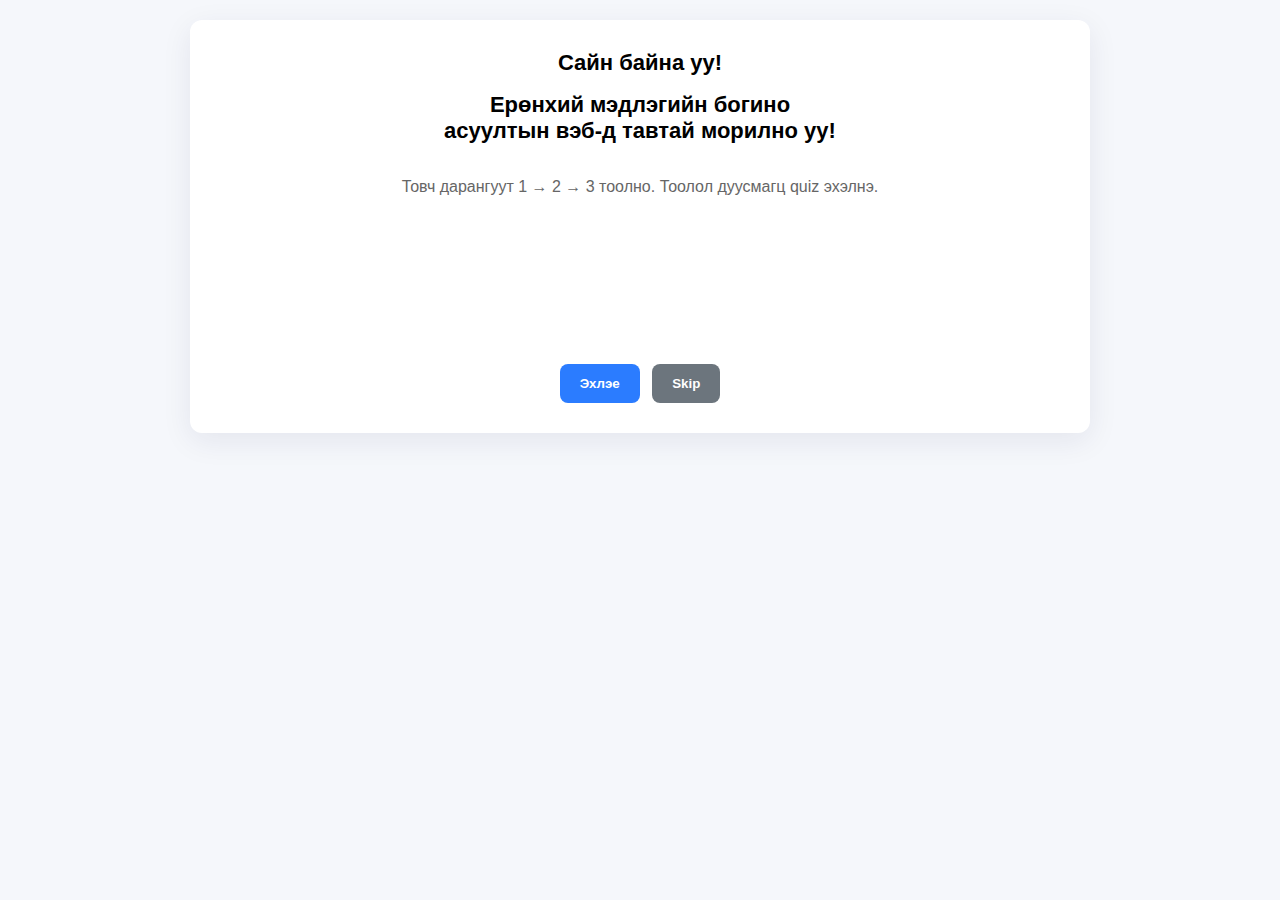
<file: index.html>
<!DOCTYPE html>
<html lang="mn">
<head>
  <meta charset="utf-8" />
  <title>2 минутын Quiz — Тоололтой</title>
  <meta name="viewport" content="width=device-width,initial-scale=1" />
  <style>
    :root{--accent:#2b7cff;--muted:#666;--bg:#f5f7fb}
    body{margin:0;background:var(--bg);font-family:Inter,Arial,sans-serif}
    .container{width:100%;max-width:900px;margin:auto;padding:20px}
    .start-screen, .quiz-screen{background:#fff;padding:30px;border-radius:12px;box-shadow:0 8px 30px rgba(20,30,80,.08);text-align:center}
    h1{margin:0 0 16px;font-size:22px}
    .btn{display:inline-block;padding:12px 20px;background:var(--accent);color:#fff;border-radius:8px;border:0;cursor:pointer;font-weight:600}
    .btn:disabled{opacity:.6;cursor:not-allowed}
    .countdown{font-size:96px;font-weight:800;color:var(--accent);margin:24px 0;height:120px;display:flex;align-items:center;justify-content:center}
    .small{color:#666}
    .hidden{display:none}
    .fade-in{animation:fade .35s ease both}
    @keyframes fade{from{opacity:0;transform:scale(.9)} to{opacity:1;transform:scale(1)}}

    /* quiz styles from index.html */
    .card{width:100%;background:#fff;border-radius:10px;box-shadow:0 6px 20px rgba(30,40,80,.08);padding:20px;text-align:left}
    header{display:flex;justify-content:space-between;align-items:center;margin-bottom:10px}
    header h1{font-size:20px;margin:0}
    .timer{font-weight:700;color:var(--accent)}
    .progress{margin:6px 0;color:var(--muted)}
    .question-box{padding:14px;border-radius:8px;border:1px solid #eef2ff;background:#fbfdff}
    .qtext{font-weight:600;margin-bottom:10px}
    .choices{display:flex;flex-direction:column;gap:8px}
    .choice{padding:10px;border-radius:8px;border:1px solid #e6e9f2;cursor:pointer;display:flex;align-items:center;gap:8px}
    .choice.selected{background:var(--accent);color:#fff;border-color:var(--accent)}
    .controls{display:flex;gap:10px;justify-content:space-between;margin-top:14px}
    button{padding:8px 12px;border-radius:8px;border:0;background:var(--accent);color:#fff;cursor:pointer}
    button.ghost{background:#eef2ff;color:var(--accent)}
    button:disabled{opacity:.5;cursor:not-allowed}
    .result{padding:14px;border-radius:8px;margin-top:14px;background:#fff6f6;border:1px solid #ffdede;color:#b32b2b}
    .summary{margin-top:14px}
    .incorrect-list{margin-top:12px;border-top:1px dashed #eee;padding-top:12px}
    .incorrect-item{padding:10px;border-radius:8px;border:1px solid #f0f0f0;background:#fff;margin-bottom:8px}
    .footer {margin-top:16px;text-align:right}
  </style>
</head>
<body>
<div class="container">

  <!-- Start screen -->
  <div id="startScreen" class="start-screen">
    <h1>Сайн байна уу!</h1>
    <h1> Ерөнхий мэдлэгийн богино <br>асуултын вэб-д тавтай морилно уу!</h1>
    <br>
    <div class="small">Товч дарангуут 1 → 2 → 3 тоолно. Тоолол дуусмагц quiz эхэлнэ.</div>
    <div id="countdown" class="countdown"></div>
    <div style="margin-top:18px">
      <button id="startBtn" class="btn">Эхлэе</button>
      <button id="skipBtn" class="btn" style="background:#6c757d;margin-left:8px">Skip</button>
    </div>
  </div>

  <!-- Quiz screen -->
  <div id="quizScreen" class="quiz-screen hidden">
    <div class="card">
      <header>
        <h1>2 минутын Quiz — 10 асуулт</h1>
        <div>
          <div class="timer" id="timer">02:00</div>
          <div class="small progress" id="progress">Асуулт 1 / 10</div>
        </div>
      </header>
      <main id="main"></main>
      <div class="footer">
        <button id="prevBtn" class="ghost">Prev</button>
        <button id="nextBtn">Next</button>
        <button id="submitBtn" style="background:#0b9d58">Submit</button>
      </div>
    </div>
  </div>

</div>

<script>
/* --- Start screen countdown --- */
const startBtn=document.getElementById('startBtn'),
      skipBtn=document.getElementById('skipBtn'),
      countdownEl=document.getElementById('countdown'),
      startScreen=document.getElementById('startScreen'),
      quizScreen=document.getElementById('quizScreen');

let countdownTimer=null;
const sequence=[1,2,3];

startBtn.onclick=()=>{startBtn.disabled=true;skipBtn.disabled=true;runCountSequence(sequence,800).then(startQuiz)};
skipBtn.onclick=()=>startQuiz();

function runCountSequence(arr,delay=700){
  return new Promise(res=>{
    let i=0;showNumber(arr[i++]);
    countdownTimer=setInterval(()=>{
      if(i>=arr.length){
        clearInterval(countdownTimer);
        showText('GO!');
        setTimeout(()=>{countdownEl.textContent='';res();},500);
      } else showNumber(arr[i++]);
    },delay);
  });
}
function showNumber(n){countdownEl.classList.remove('fade-in');void countdownEl.offsetWidth;countdownEl.textContent=n;countdownEl.classList.add('fade-in')}
function showText(t){countdownEl.classList.remove('fade-in');void countdownEl.offsetWidth;countdownEl.textContent=t;countdownEl.classList.add('fade-in')}

function startQuiz(){
  startScreen.classList.add('hidden');
  quizScreen.classList.remove('hidden');
  initQuiz();
}

/* --- Quiz logic from index.html --- */
const QUESTIONS=[
  { text:"Эх дэлхийн хамгийн их далайн гүн юу вэ?",choices:["Мариануудын хонхор","Каньон","Атлантын нуугдмал","Индонезийн далай"],answer:0 },
  { text:"Монголын хамгийн өмнө цэг юу вэ?",choices:["Монгол шарын даваа","Орвог гашууны бор толгой","Алтайн нурууны Мааньт уул","Соёлз уулын модот хамар"],answer:0 },
  { text:"Дэлхийн хамгийн урт мөрөн юу вэ?",choices:["Амазон","Нил","Миссисипи","Янцзы"],answer:1 },
  { text:"Дэлхийн хамгийн өндөр уул юу вэ?",choices:["Эверест","К2","Канченжунга","Лхотсе"],answer:0 },
  { text:"Дэлхийн хамгийн олон араб хэлтэй улс юу вэ?",choices:["Египет","Саудын Араб","Ирак","Сири"],answer:1 },
  { text:"Монголын хамгийн өндөр уул юу вэ?",choices:["Баянзүрх","Хүйтэн уул","Бурхан халдун","Наран уул"],answer:2 },
  { text:"Монголын хамгийн том нуур юу вэ?",choices:["Хөвсгөл нуур","Буйр нуур","Өвөрхангай нуур","Тэрхийн цагаан нуур"],answer:0 },
  { text:"Монголын хамгийн урт гол юу вэ?",choices:["Орхон гол","Сэлэнгэ гол","Халх гол","Туул гол"],answer:1 },
  { text:"Монголын хамгийн их хүн амтай аймаг юу вэ?",choices:["Улаанбаатар","Дархан-Уул","Орхон","Говьсүмбэр"],answer:0 },
  { text:"Монголын хамгийн олон соёлтой аймаг юу вэ?",choices:["Сүхбаатар","Дорноговь","Өвөрхангай","Булган"],answer:2 },
  // ... бусад асуултууд энд ...
];

const TOTAL_SECONDS=120;
let timeLeft=TOTAL_SECONDS,timerInterval=null;
let currentIndex=0;
const userAnswers=new Array(QUESTIONS.length).fill(null);
let submitted=false;

const main=document.getElementById('main'),
      timerEl=document.getElementById('timer'),
      progressEl=document.getElementById('progress'),
      prevBtn=document.getElementById('prevBtn'),
      nextBtn=document.getElementById('nextBtn'),
      submitBtn=document.getElementById('submitBtn');

function initQuiz(){
  renderQuestion(0);
  startTimer();
}
function renderQuestion(idx){
  const q=QUESTIONS[idx];
  progressEl.textContent=`Асуулт ${idx+1} / ${QUESTIONS.length}`;
  main.innerHTML='';
  const box=document.createElement('div');
  box.className='question-box';
  const qtext=document.createElement('div');
  qtext.className='qtext';qtext.textContent=q.text;
  box.appendChild(qtext);
  const chs=document.createElement('div');
  chs.className='choices';
  q.choices.forEach((c,i)=>{
    const el=document.createElement('div');
    el.className='choice'; if(userAnswers[idx]===i) el.classList.add('selected');
    el.innerHTML=`<span style="width:20px;text-align:center;font-weight:700">${String.fromCharCode(65+i)}.</span><div>${c}</div>`;
    el.onclick=()=>{if(submitted)return;userAnswers[idx]=i;renderQuestion(idx);};
    chs.appendChild(el);
  });
  box.appendChild(chs);
  main.appendChild(box);
}
function startTimer(){
  updateTimer();timerInterval=setInterval(()=>{timeLeft--;updateTimer();if(timeLeft<=0){clearInterval(timerInterval);autoSubmit();}},1000);
}
function updateTimer(){
  timerEl.textContent=`${String(Math.floor(timeLeft/60)).padStart(2,'0')}:${String(timeLeft%60).padStart(2,'0')}`;
}
prevBtn.onclick=()=>{if(currentIndex>0) currentIndex--;renderQuestion(currentIndex)};
nextBtn.onclick=()=>{if(currentIndex<QUESTIONS.length-1) currentIndex++;renderQuestion(currentIndex)};
submitBtn.onclick=()=>{if(confirm('Илгээх үү?'))doSubmit()};
function autoSubmit(){alert('Хугацаа дууслаа');doSubmit();}
function doSubmit(){
  if(submitted)return;submitted=true;clearInterval(timerInterval);
  let score=0;
  const incorrect = [];
  QUESTIONS.forEach((q,i)=>{
    if(userAnswers[i]===q.answer) {
      score++;
    } else {
      incorrect.push({
        idx: i,
        question: q.text,
        user: userAnswers[i] !== null ? q.choices[userAnswers[i]] : "Хариу өгөөгүй",
        correct: q.choices[q.answer]
      });
    }
  });
  let html = `<div class="result"><strong>Таны оноо:</strong> ${score} / ${QUESTIONS.length}</div>`;
  if(incorrect.length > 0) {
    html += `<div class="summary"><strong>Буруу хариулсан асуултууд:</strong></div>`;
    html += `<div class="incorrect-list">`;
    incorrect.forEach(item => {
      html += `<div class="incorrect-item">
        <div><strong>Асуулт ${item.idx+1}:</strong> ${item.question}</div>
        <div>Таны хариулт: <span style="color:#b32b2b">${item.user}</span></div>
        <div>Зөв хариулт: <span style="color:#0b9d58">${item.correct}</span></div>
      </div>`;
    });
    html += `</div>`;
  }
  // Add Reset and Share buttons
  html += `
    <div style="margin-top:18px;display:flex;gap:10px;justify-content:center">
      <button id="resetBtn" style="background:#2b7cff">Дахин эхлэх</button>
      <a id="fbShare" class="btn" style="background:#4267B2;text-decoration:none" target="_blank">Facebook-д хуваалцах</a>
      <a id="igShare" class="btn" style="background:#E1306C;text-decoration:none" target="_blank">Instagram-д хуваалцах</a>
    </div>
  `;
  main.innerHTML = html;

  // Hide navigation and submit buttons
  prevBtn.style.display = "none";
  nextBtn.style.display = "none";
  submitBtn.style.display = "none";

  // Reset button event
  document.getElementById('resetBtn').onclick = () => {
    // Reset all state
    submitted = false;
    timeLeft = TOTAL_SECONDS;
    for(let i=0;i<userAnswers.length;i++) userAnswers[i]=null;
    currentIndex = 0;
    // Show navigation and submit buttons again
    prevBtn.style.display = "";
    nextBtn.style.display = "";
    submitBtn.style.display = "";
    startQuiz();
  };

  // Facebook share link
  const fbShare = document.getElementById('fbShare');
  const shareText = encodeURIComponent(`Би ${score} / ${QUESTIONS.length} оноо авлаа! Та ч бас туршаад үзээрэй!`);
  const shareUrl = encodeURIComponent(window.location.href);
  fbShare.href = `https://www.facebook.com/sharer/sharer.php?u=${shareUrl}&quote=${shareText}`;

  // Instagram share link (Instagram does not support direct web sharing, so we suggest copy text)
  const igShare = document.getElementById('igShare');
  igShare.onclick = (e) => {
    e.preventDefault();
    navigator.clipboard.writeText(`Би ${score} / ${QUESTIONS.length} оноо авлаа! Та ч бас туршаад үзээрэй! ${window.location.href}`);
    alert("Таны оноог хууллаа. Instagram story/пост дээрээ paste хийгээрэй!");
  };
}
</script>
</body>
</html>
</file>
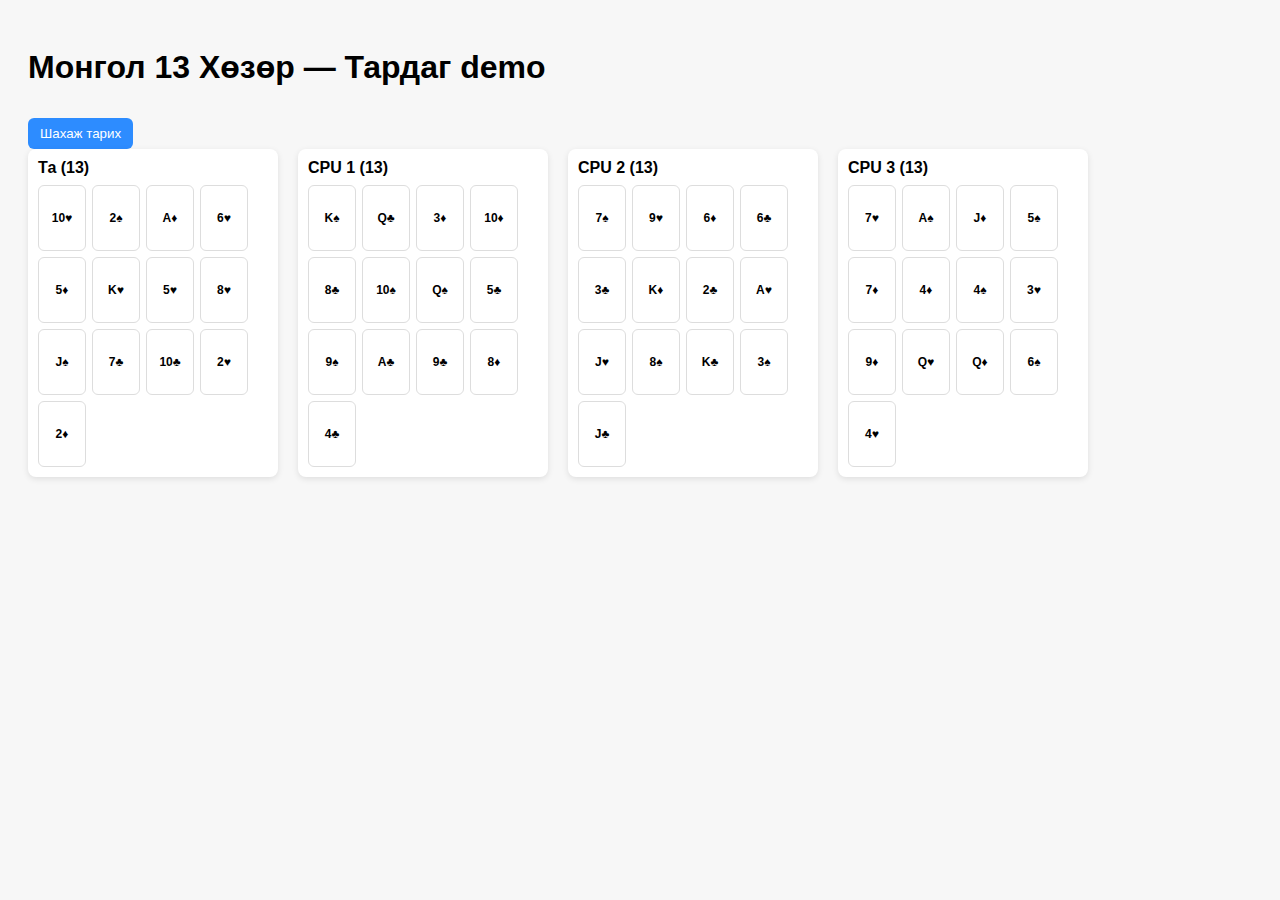
<file: 13/index.html>
<!DOCTYPE html>
<html lang="mn">
<head>
  <meta charset="utf-8" />
  <title>Монгол 13 Хөзөр - Demo</title>
  <style>
    body { font-family: Arial, sans-serif; padding: 20px; background:#f7f7f7; }
    .table { display:flex; gap:20px; flex-wrap:wrap; }
    .player { background:white; padding:10px; border-radius:8px; box-shadow:0 2px 6px rgba(0,0,0,.1); width: 230px;}
    .player h3 { margin:0 0 8px; font-size:16px; }
    .hand { display:flex; flex-wrap:wrap; gap:6px; }
    .card { width:46px; height:64px; border-radius:6px; background:#fff; border:1px solid #ddd; display:flex; align-items:center; justify-content:center; font-weight:600; font-size:12px; }
    button { margin-top:10px; padding:8px 12px; border:none; background:#2d8cff; color:white; border-radius:6px; cursor:pointer; }
  </style>
</head>
<body>
  <h1>Монгол 13 Хөзөр — Тардаг demo</h1>
  <div>
    <button id="shuffleBtn">Шахаж тарих</button>
  </div>

  <div class="table" id="table"></div>

  <script>
    // Картын загвар: 52 карт (♠ ♥ ♦ ♣)
    const suits = ['♠','♥','♦','♣'];
    const ranks = ['A','2','3','4','5','6','7','8','9','10','J','Q','K'];

    function createDeck(){
      const deck = [];
      for(const s of suits){
        for(const r of ranks){
          deck.push({suit: s, rank: r, code: r + s});
        }
      }
      return deck;
    }

    function shuffle(array){
      for(let i = array.length - 1; i > 0; i--){
        const j = Math.floor(Math.random() * (i + 1));
        [array[i], array[j]] = [array[j], array[i]];
      }
      return array;
    }

    // Тоглогчид
    const players = [
      { name: 'Та', hand: [] },
      { name: 'CPU 1', hand: [] },
      { name: 'CPU 2', hand: [] },
      { name: 'CPU 3', hand: [] }
    ];

    const tableEl = document.getElementById('table');
    const shuffleBtn = document.getElementById('shuffleBtn');

    function renderHands(){
      tableEl.innerHTML = '';
      players.forEach(p => {
        const div = document.createElement('div');
        div.className = 'player';
        const h = document.createElement('h3');
        h.textContent = `${p.name} (${p.hand.length})`;
        div.appendChild(h);

        const handDiv = document.createElement('div');
        handDiv.className = 'hand';
        p.hand.forEach(card => {
          const c = document.createElement('div');
          c.className = 'card';
          c.textContent = card.code;
          // Player only: click to reveal/select (for demo)
          if(p.name === 'Та'){
            c.style.cursor = 'pointer';
            c.onclick = () => {
              c.style.background = c.style.background === 'yellow' ? '#fff' : 'yellow';
            }
          }
          handDiv.appendChild(c);
        });

        div.appendChild(handDiv);
        tableEl.appendChild(div);
      })
    }

    function deal(){
      const deck = shuffle(createDeck());
      // clear hands
      players.forEach(p => p.hand = []);
      // тараах: 13 ширхэг бүрт
      for(let i = 0; i < 13; i++){
        for(let j = 0; j < players.length; j++){
          players[j].hand.push(deck.pop());
        }
      }
      renderHands();
    }

    shuffleBtn.addEventListener('click', deal);

    // анх deal хийж харуулах
    deal();
  </script>
</body>
</html>
</file>
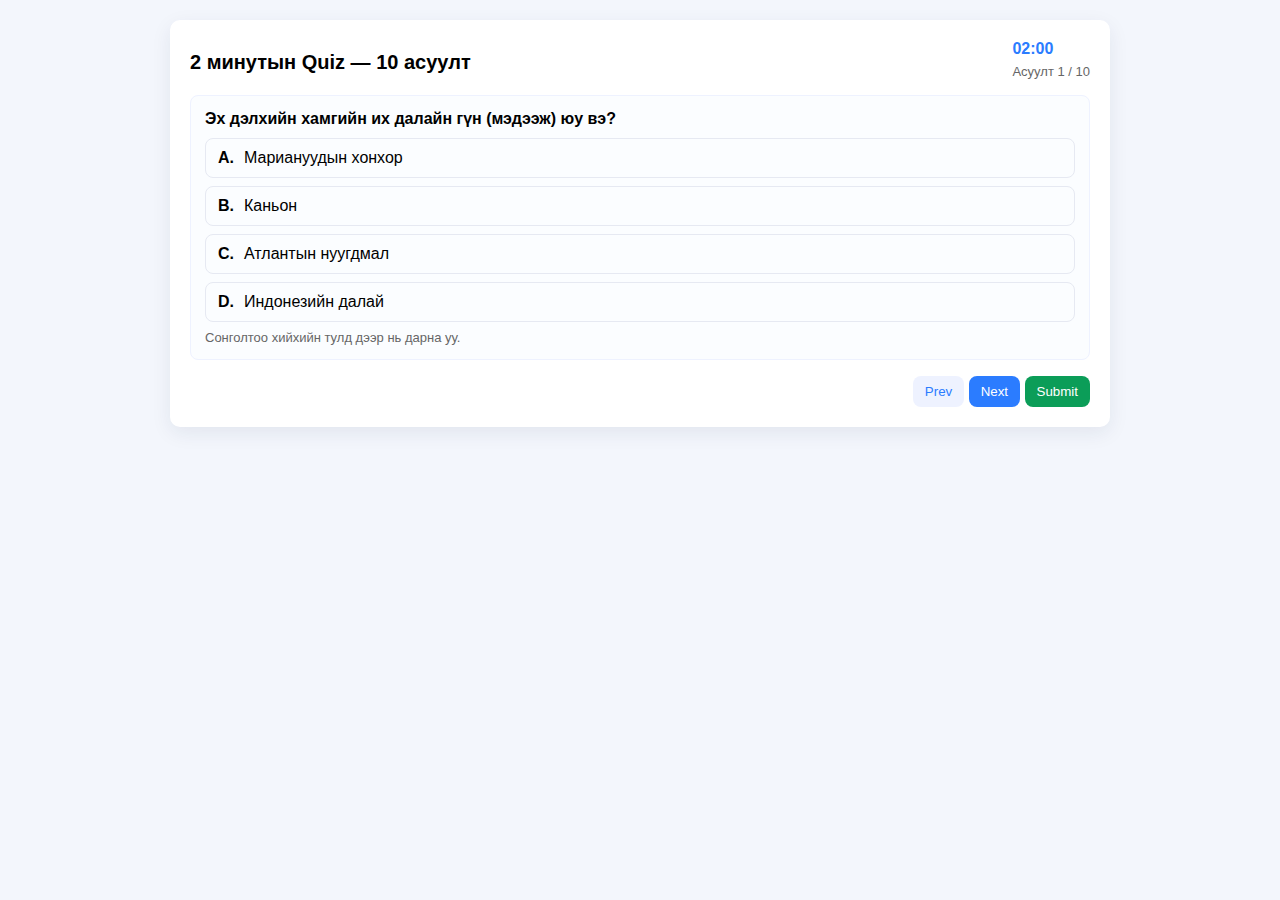
<file: quiz web/index.html>
<!DOCTYPE html>
<html lang="mn">
<head>
  <meta charset="utf-8" />
  <title>2 минутын Quiz — 10 асуулт</title>
  <meta name="viewport" content="width=device-width,initial-scale=1" />
  <style>
    :root{--accent:#2b7cff;--muted:#666}
    body{font-family:Inter, Arial, sans-serif;background:#f3f6fc;margin:0;padding:20px;display:flex;justify-content:center}
    .card{width:100%;max-width:900px;background:#fff;border-radius:10px;box-shadow:0 6px 20px rgba(30,40,80,.08);padding:20px}
    header{display:flex;justify-content:space-between;align-items:center;margin-bottom:10px}
    h1{font-size:20px;margin:0}
    .timer{font-weight:700;color:var(--accent)}
    .progress{margin:6px 0;color:var(--muted)}
    .question-box{padding:14px;border-radius:8px;border:1px solid #eef2ff;background:#fbfdff}
    .qtext{font-weight:600;margin-bottom:10px}
    .choices{display:flex;flex-direction:column;gap:8px}
    .choice{padding:10px;border-radius:8px;border:1px solid #e6e9f2;cursor:pointer;display:flex;align-items:center;gap:8px}
    .choice.selected{background:var(--accent);color:#fff;border-color:var(--accent)}
    .controls{display:flex;gap:10px;justify-content:space-between;margin-top:14px}
    button{padding:8px 12px;border-radius:8px;border:0;background:var(--accent);color:#fff;cursor:pointer}
    button.ghost{background:#eef2ff;color:var(--accent)}
    button:disabled{opacity:.5;cursor:not-allowed}
    .result{padding:14px;border-radius:8px;margin-top:14px;background:#fff6f6;border:1px solid #ffdede;color:#b32b2b}
    .summary{margin-top:14px}
    .incorrect-list{margin-top:12px;border-top:1px dashed #eee;padding-top:12px}
    .incorrect-item{padding:10px;border-radius:8px;border:1px solid #f0f0f0;background:#fff;margin-bottom:8px}
    .small{font-size:13px;color:var(--muted)}
    .footer {margin-top:16px;text-align:right}
    @media (max-width:600px){.card{padding:12px}}
  </style>
</head>
<body>
  <div class="card">
    <header>
      <h1>2 минутын Quiz — 10 асуулт</h1>
      <div>
        <div class="timer" id="timer">02:00</div>
        <div class="small progress" id="progress">Асуулт 1 / 10</div>
      </div>
    </header>

    <main id="main">
      <!-- Questions will render here -->
    </main>

    <div class="footer">
      <button id="prevBtn" class="ghost">Prev</button>
      <button id="nextBtn">Next</button>
      <button id="submitBtn" style="background:#0b9d58">Submit</button>
    </div>
  </div>

  <script>
    // ---------- QUESTIONS (өөрчлөх боломжтой) ----------
    // Each question: text, choices array, answer is index (0..3)
    const QUESTIONS = [
      { text: "Эх дэлхийн хамгийн их далайн гүн (мэдээж) юу вэ?", choices: ["Мариануудын хонхор","Каньон","Атлантын нуугдмал","Индонезийн далай"], answer: 0 },
      { text: "Монгол улсын нийслэл ямар хот вэ?", choices: ["Улаанбаатар","Эрдэнэт","Дархан","Ховд"], answer: 0 },
      { text: "Нэг цаг хэдэн минуттай тэнцэх вэ?", choices: ["30","60","90","120"], answer: 1 },
      { text: "JavaScript-д массивыг хэрхэн тунхаглана?", choices: ["{}", "[]", "()", "<>"], answer: 1 },
      { text: "Налайхын хотоос хамгийн ойр орших нь?", choices: ["Улаанбаатар", "Дархан", "Эрдэнэт", "Мөрөн"], answer: 0 },
      { text: "Эдгээрээс аль нь сүүн бүтээгдэхүүн биш вэ?", choices: ["Тараг","Бяслаг","Шоколад","Сүү"], answer: 2 },
      { text: "Монголын үндсэн хэл аль вэ?", choices: ["Монгол","Орос","Хятад","Англи"], answer: 0 },
      { text: "Аль нь програмчлалын хэл вэ?", choices: ["HTML","CSS","Python","SQL (зөвхөн өгөгдлийн хэл)"], answer: 2 },
      { text: "Усан дээр хатуу биет нь ямар байдалтай байна?", choices: ["Түгшүүртэй","Давхарлаг","Тоноглог","Жинхэнэ"], answer: 1 },
      { text: "Сар огтлолцох явдал юуны үр дүн вэ?", choices: ["Үүл ихсэх","Сарны гэрэл алга болох","Сар ба Наадам","Хур бороо"], answer: 1 }
    ];

    // ---------- State ----------
    const TOTAL_SECONDS = 120;
    let timeLeft = TOTAL_SECONDS;
    let timerInterval = null;

    let currentIndex = 0;
    const userAnswers = new Array(QUESTIONS.length).fill(null); // store selected index or null
    let submitted = false;

    // ---------- DOM ----------
    const main = document.getElementById('main');
    const timerEl = document.getElementById('timer');
    const progressEl = document.getElementById('progress');
    const prevBtn = document.getElementById('prevBtn');
    const nextBtn = document.getElementById('nextBtn');
    const submitBtn = document.getElementById('submitBtn');

    // ---------- Render one question ----------
    function renderQuestion(idx){
      const q = QUESTIONS[idx];
      progressEl.textContent = `Асуулт ${idx+1} / ${QUESTIONS.length}`;
      main.innerHTML = '';

      const container = document.createElement('div');
      container.className = 'question-box';

      const qtext = document.createElement('div');
      qtext.className = 'qtext';
      qtext.textContent = q.text;
      container.appendChild(qtext);

      const choices = document.createElement('div');
      choices.className = 'choices';

      q.choices.forEach((c, i) => {
        const ch = document.createElement('div');
        ch.className = 'choice';
        if(userAnswers[idx] === i) ch.classList.add('selected');
        ch.innerHTML = `<span style="width:20px;text-align:center;font-weight:700">${String.fromCharCode(65+i)}.</span><div>${c}</div>`;
        ch.onclick = () => {
          if(submitted) return; // no change after submit (except review mode)
          userAnswers[idx] = i;
          // re-render choices to update selected class
          renderQuestion(idx);
        };
        choices.appendChild(ch);
      });

      container.appendChild(choices);
      // small hint
      const hint = document.createElement('div');
      hint.className = 'small';
      hint.style.marginTop = '8px';
      hint.textContent = submitted ? '' : 'Сонголтоо хийхийн тулд дээр нь дарна уу.';
      container.appendChild(hint);

      main.appendChild(container);
    }

    // ---------- Timer ----------
    function startTimer(){
      updateTimerDisplay();
      timerInterval = setInterval(() => {
        timeLeft--;
        updateTimerDisplay();
        if(timeLeft <= 0){
          clearInterval(timerInterval);
          autoSubmit();
        }
      }, 1000);
    }

    function updateTimerDisplay(){
      const mm = String(Math.floor(timeLeft / 60)).padStart(2,'0');
      const ss = String(timeLeft % 60).padStart(2,'0');
      timerEl.textContent = `${mm}:${ss}`;
    }

    // ---------- Navigation ----------
    prevBtn.onclick = () => {
      if(currentIndex > 0) currentIndex--;
      renderQuestion(currentIndex);
    };
    nextBtn.onclick = () => {
      if(currentIndex < QUESTIONS.length - 1) currentIndex++;
      renderQuestion(currentIndex);
    };

    // ---------- Submit ----------
    submitBtn.onclick = () => {
      if(confirm('Шилэн: Та хариултаа илгээх гэж байна. Баталгаажуулна уу?')) doSubmit();
    };

    function autoSubmit(){
      alert('Хугацаа дууслаа — Хариултууд автоматаар илгээгдлээ.');
      doSubmit();
    }

    function doSubmit(){
      if(submitted) return;
      submitted = true;
      clearInterval(timerInterval);

      // compute score
      let score = 0;
      const wrongs = [];
      QUESTIONS.forEach((q, i) => {
        if(userAnswers[i] === q.answer) score++;
        else wrongs.push(i);
      });

      // Render results
      main.innerHTML = '';

      const res = document.createElement('div');
      res.className = 'result';
      res.innerHTML = `<strong>Таны оноо:</strong> ${score} / ${QUESTIONS.length} <br><small class="small">Зөв: ${score}, Буруу: ${QUESTIONS.length - score}</small>`;
      main.appendChild(res);

      const summary = document.createElement('div');
      summary.className = 'summary';
      summary.innerHTML = `<p class="small">Доор буруу хариултуудын жагсаалт байна. Та засаж, "Rescore wrong" товчоор оноогоо дахин бодож болно.</p>`;
      main.appendChild(summary);

      // incorrect list
      const list = document.createElement('div');
      list.className = 'incorrect-list';
      if(wrongs.length === 0){
        list.innerHTML = '<div class="small">Та бүх асуултад зөв хариулсан байна. Мундаг!</div>';
      } else {
        wrongs.forEach(i => {
          const item = document.createElement('div');
          item.className = 'incorrect-item';
          const q = QUESTIONS[i];
          const your = userAnswers[i] == null ? 'Хариулт өгөөгүй' : `${String.fromCharCode(65+userAnswers[i])}. ${q.choices[userAnswers[i]]}`;
          const correct = `${String.fromCharCode(65+q.answer)}. ${q.choices[q.answer]}`;

          item.innerHTML = `<div style="font-weight:600">${i+1}. ${q.text}</div>
            <div class="small">Таны хариулт: <strong>${your}</strong></div>
            <div class="small">Зөв хариулт: <strong>${correct}</strong></div>
            <div style="margin-top:8px">
              <button class="ghost" data-idx="${i}" style="margin-right:8px">Edit answer</button>
            </div>`;
          list.appendChild(item);
        });
      }
      main.appendChild(list);

      // buttons: rescore wrong & restart
      const actions = document.createElement('div');
      actions.style.marginTop = '12px';
      actions.innerHTML = `
        <button id="rescoreBtn">Rescore wrong</button>
        <button id="restartBtn" class="ghost">Restart quiz</button>
      `;
      main.appendChild(actions);

      // attach listeners
      document.getElementById('rescoreBtn').onclick = () => {
        // switch to review mode — allow editing wrong answers only
        reviewWrongMode();
      };
      document.getElementById('restartBtn').onclick = () => {
        if(confirm('Дахин эхлэх үү? Таны одоогийн хариултууд устаж шинэ эхэлнэ.')){
          resetQuiz();
        }
      };

      // edit answer buttons
      list.querySelectorAll('button[data-idx]').forEach(btn => {
        btn.onclick = (e) => {
          const idx = Number(btn.dataset.idx);
          currentIndex = idx;
          // go into review editing mode (we'll allow edits even after submit)
          submitted = false;
          // stop timer just in case
          clearInterval(timerInterval);
          renderQuestion(idx);
          window.scrollTo({top:0,behavior:'smooth'});
        }
      });

      // disable navigation and hide submit
      prevBtn.disabled = true;
      nextBtn.disabled = true;
      submitBtn.disabled = true;
    }

    // ---------- Review wrong mode ----------
    function reviewWrongMode(){
      // Allow editing only on incorrect questions:
      // We'll present each wrong question sequentially and after change they can press "Save & Next"
      // For simplicity allow editing any question but only wrongs are needed to change
      submitted = false; // allow changing
      // gather wrong indices
      const wrongIndices = QUESTIONS.map((q,i)=> i).filter(i => userAnswers[i] !== QUESTIONS[i].answer);
      if(wrongIndices.length === 0){
        alert('Буруу хариулт байхгүй тул review шаардлагагүй.');
        return;
      }
      // start at first wrong
      let wi = 0;
      function showWrong(){
        const idx = wrongIndices[wi];
        renderQuestion(idx);
        // add save/next UI
        const saveNext = document.createElement('div');
        saveNext.style.marginTop = '12px';
        saveNext.innerHTML = `<button id="saveNext" style="margin-right:8px">Save & Next</button>
                              <button id="skip" class="ghost">Skip</button>
                              <button id="finish" class="ghost">Finish Review</button>`;
        main.appendChild(saveNext);
        document.getElementById('saveNext').onclick = () => {
          // ensure selection exists
          if(userAnswers[idx] == null){
            if(!confirm('Та хариултаа оруулсангүй. Үүнийг дамжуулах уу?')) return;
          }
          wi++;
          if(wi >= wrongIndices.length){
            // finished review
            finalizeRescore();
          } else {
            showWrong();
          }
        };
        document.getElementById('skip').onclick = () => {
          wi++;
          if(wi >= wrongIndices.length) finalizeRescore();
          else showWrong();
        };
        document.getElementById('finish').onclick = () => {
          finalizeRescore();
        };
      }
      showWrong();
    }

    function finalizeRescore(){
      // re-run scoring but allow immediate display
      submitted = true;
      // compute new score and render result again
      doRescoreAndShow();
    }

    function doRescoreAndShow(){
      // compute
      let score = 0;
      const wrongs = [];
      QUESTIONS.forEach((q, i) => {
        if(userAnswers[i] === q.answer) score++;
        else wrongs.push(i);
      });

      // show a simple alert and re-render result
      alert(`Шинэ оноо: ${score} / ${QUESTIONS.length}`);
      // render same result UI as doSubmit
      submitted = true;
      // re-enable prev/next disabled state
      prevBtn.disabled = true;
      nextBtn.disabled = true;
      submitBtn.disabled = true;
      main.innerHTML = '';
      const res = document.createElement('div');
      res.className = 'result';
      res.innerHTML = `<strong>Таны шинэ оноо:</strong> ${score} / ${QUESTIONS.length} <br><small class="small">Зөв: ${score}, Буруу: ${QUESTIONS.length - score}</small>`;
      main.appendChild(res);

      const list = document.createElement('div');
      list.className = 'incorrect-list';
      if(wrongs.length === 0){
        list.innerHTML = '<div class="small">Та бүх асуултад зөв хариулсан байна. Мундаг!</div>';
      } else {
        wrongs.forEach(i => {
          const item = document.createElement('div');
          item.className = 'incorrect-item';
          const q = QUESTIONS[i];
          const your = userAnswers[i] == null ? 'Хариулт өгөөгүй' : `${String.fromCharCode(65+userAnswers[i])}. ${q.choices[userAnswers[i]]}`;
          const correct = `${String.fromCharCode(65+q.answer)}. ${q.choices[q.answer]}`;
          item.innerHTML = `<div style="font-weight:600">${i+1}. ${q.text}</div>
            <div class="small">Таны хариулт: <strong>${your}</strong></div>
            <div class="small">Зөв хариулт: <strong>${correct}</strong></div>`;
          list.appendChild(item);
        });
      }
      main.appendChild(list);

      const actions = document.createElement('div');
      actions.style.marginTop = '12px';
      actions.innerHTML = `
        <button id="restartBtn2" class="ghost">Restart quiz</button>
      `;
      main.appendChild(actions);
      document.getElementById('restartBtn2').onclick = resetQuiz;
    }

    // ---------- Reset ----------
    function resetQuiz(){
      clearInterval(timerInterval);
      timeLeft = TOTAL_SECONDS;
      userAnswers.fill(null);
      currentIndex = 0;
      submitted = false;
      prevBtn.disabled = false;
      nextBtn.disabled = false;
      submitBtn.disabled = false;
      renderQuestion(0);
      startTimer();
    }

    // ---------- init ----------
    renderQuestion(0);
    startTimer();
  </script>
</body>
</html>
</file>
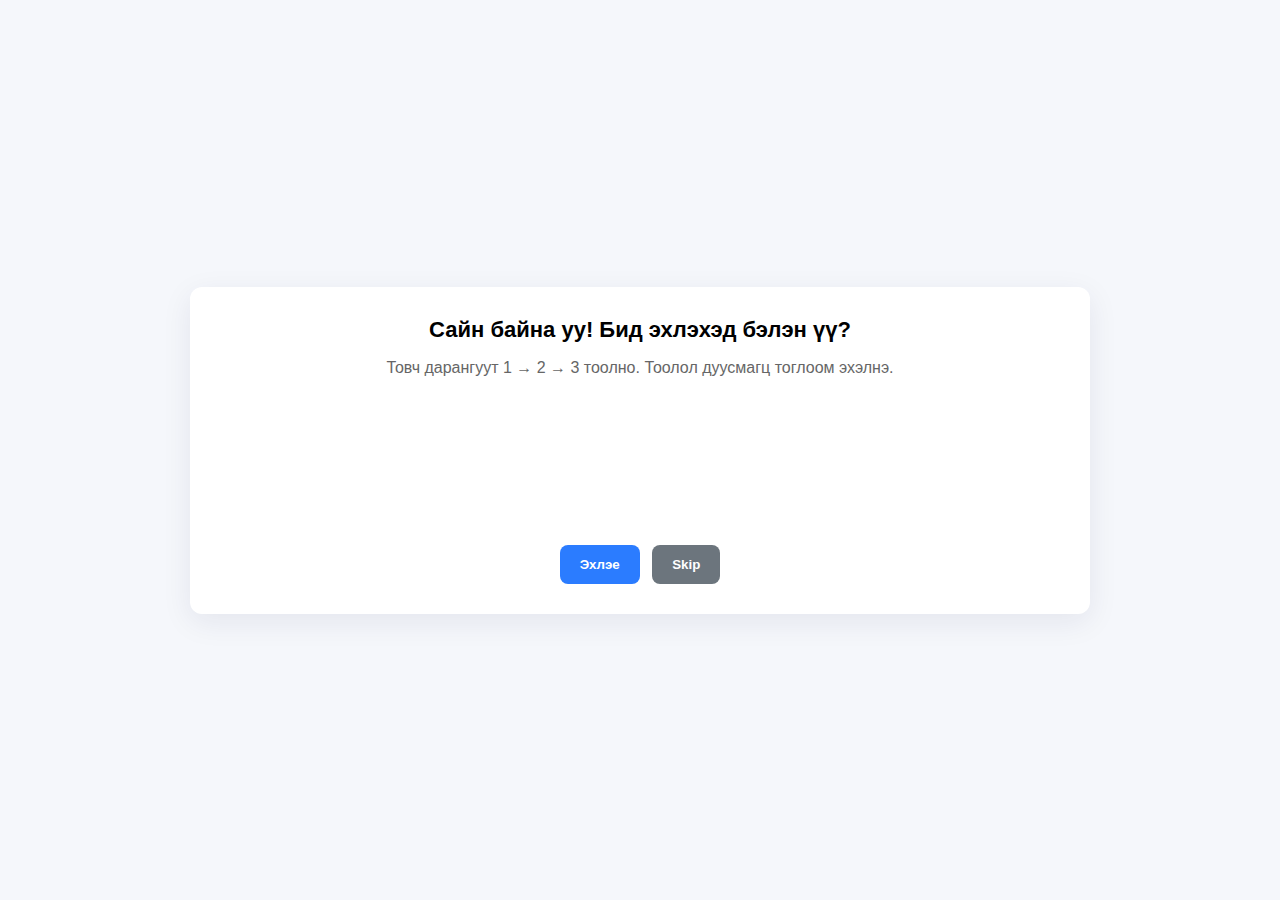
<file: quiz web/index-v1.html>
<!DOCTYPE html>
<html lang="mn">
<head>
  <meta charset="utf-8" />
  <title>Эхлэх - Тоолох (1→3)</title>
  <meta name="viewport" content="width=device-width,initial-scale=1" />
  <style>
    :root{--bg:#f5f7fb;--accent:#2b7cff}
    body{margin:0;height:100vh;display:flex;align-items:center;justify-content:center;background:var(--bg);font-family:Inter,Arial,sans-serif}
    .container{width:100%;max-width:900px;padding:20px}
    .start-screen, .quiz-screen{background:#fff;padding:30px;border-radius:12px;box-shadow:0 8px 30px rgba(20,30,80,.08);text-align:center}
    h1{margin:0 0 16px;font-size:22px}
    .btn{display:inline-block;padding:12px 20px;background:var(--accent);color:#fff;border-radius:8px;border:0;cursor:pointer;font-weight:600}
    .btn:disabled{opacity:.6;cursor:not-allowed}
    .countdown{font-size:96px;font-weight:800;color:var(--accent);margin:24px 0;height:120px;display:flex;align-items:center;justify-content:center}
    .small{color:#666}
    .hidden{display:none}
    /* simple fade animation */
    .fade-in { animation: fade .35s ease both }
    @keyframes fade { from { opacity:0; transform: scale(.9) } to { opacity:1; transform: scale(1) } }
  </style>
</head>
<body>
  <div class="container">
    <!-- Start screen -->
    <div id="startScreen" class="start-screen">
      <h1>Сайн байна уу! Бид эхлэхэд бэлэн үү?</h1>
      <div class="small">Товч дарангуут 1 → 2 → 3 тоолно. Тоолол дуусмагц тоглоом эхэлнэ.</div>

      <div id="countdown" class="countdown"> </div>

      <div style="margin-top:18px">
        <button id="startBtn" class="btn">Эхлэе</button>
        <button id="skipBtn" class="btn" style="background:#6c757d;margin-left:8px">Skip</button>
      </div>
    </div>

    <!-- Quiz screen (анхны жишээ, эндээс тоглоомоо эхлүүлнэ) -->
    <div id="quizScreen" class="quiz-screen hidden">
      <h1>Quiz эхэллээ</h1>
      <p class="small">Энд таны quiz UI эсвэл эхлэх логик байрлана.</p>
      <div style="margin-top:12px">
        <button id="backBtn" class="btn" style="background:#555">Буцах</button>
      </div>
    </div>
  </div>

  <script>
    const startBtn = document.getElementById('startBtn');
    const skipBtn = document.getElementById('skipBtn');
    const countdownEl = document.getElementById('countdown');
    const startScreen = document.getElementById('startScreen');
    const quizScreen = document.getElementById('quizScreen');
    const backBtn = document.getElementById('backBtn');

    let countdownTimer = null;

    // Тоолох дараалал: 1 -> 2 -> 3
    const sequence = [1,2,3];

    startBtn.addEventListener('click', () => {
      startBtn.disabled = true;
      skipBtn.disabled = true;
      runCountSequence(sequence, 800).then(() => {
        // Тоолол дууссан үед энэ функц дуудагдана
        startQuiz(); // таны quiz эхлүүлэх функц
      }).catch((e)=>{
        console.log('Count cancelled or error', e);
      }).finally(()=>{
        startBtn.disabled = false;
        skipBtn.disabled = false;
      });
    });

    // Skip товч нь шууд эхлүүлэх
    skipBtn.addEventListener('click', () => {
      startQuiz();
    });

    // Эргэж буцах товч (жишээ)
    backBtn.addEventListener('click', () => {
      quizScreen.classList.add('hidden');
      startScreen.classList.remove('hidden');
    });

    // sequence массив дээрээс нэг нэгээр үзүүлнэ. delayMillis - нэг бүрийн хоорондох хугацаа (ms)
    function runCountSequence(arr, delayMillis=700){
      return new Promise((resolve, reject) => {
        let i = 0;
        countdownEl.textContent = ''; // эхлэхэд хоосон
        // show first immediately
        showNumber(arr[i]);
        i++;
        countdownTimer = setInterval(() => {
          if(i >= arr.length){
            clearInterval(countdownTimer);
            // show "Go!" briefly then resolve
            showText('GO!');
            setTimeout(() => {
              countdownEl.textContent = '';
              resolve();
            }, 500);
            return;
          }
          showNumber(arr[i]);
          i++;
        }, delayMillis);
      });
    }

    function showNumber(n){
      countdownEl.classList.remove('fade-in');
      void countdownEl.offsetWidth; // reflow to restart animation
      countdownEl.textContent = n;
      countdownEl.classList.add('fade-in');
    }
    function showText(t){
      countdownEl.classList.remove('fade-in');
      void countdownEl.offsetWidth;
      countdownEl.textContent = t;
      countdownEl.classList.add('fade-in');
    }

    // Функц: тоглоом эхлүүлэх. Эндээс quiz-ээ унтрааж, UI-г солих юм.
    function startQuiz(){
      // Start screen-ийг нууж quiz screen-ийг харуулна
      startScreen.classList.add('hidden');
      quizScreen.classList.remove('hidden');

      // TODO: эндээс таны quiz-ийг эхлүүлэх initialization дуудагна (асуултуудыг үүсгэх, таймер эхлүүлэх...)
      console.log('Quiz should start now. Place your init logic here.');
      // Жишээ: initQuiz();
    }

    // Хэрэв та тоолохыг цуцалмаар байвал энэ функцыг дуудаад interval-г цэвэрлэнэ
    function cancelCountdown(){
      if(countdownTimer) clearInterval(countdownTimer);
      countdownEl.textContent = '';
    }
  </script>
</body>
</html>
</file>
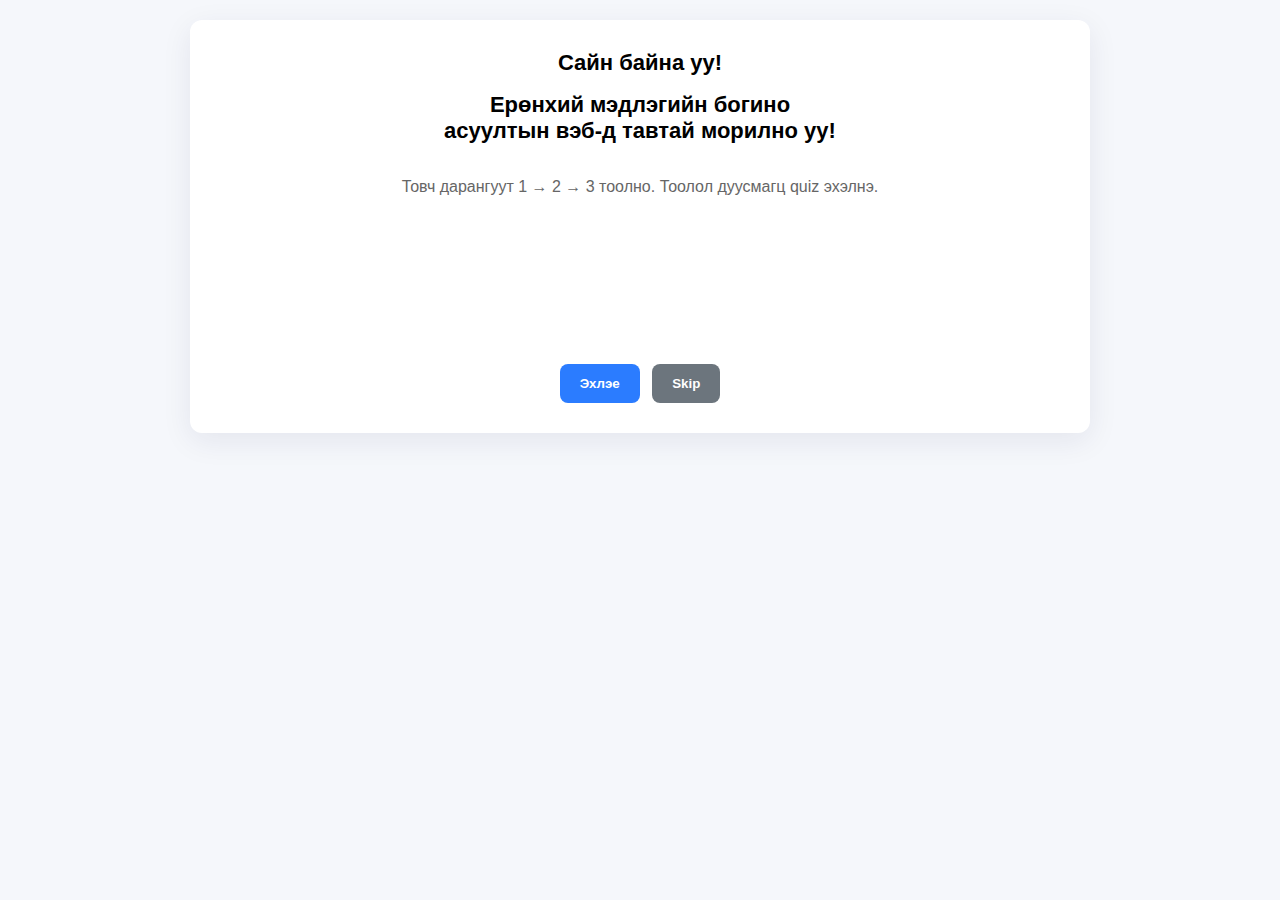
<file: quiz web/index-v2.html>
<!DOCTYPE html>
<html lang="mn">
<head>
  <meta charset="utf-8" />
  <title>2 минутын Quiz — Тоололтой</title>
  <meta name="viewport" content="width=device-width,initial-scale=1" />
  <style>
    :root{--accent:#2b7cff;--muted:#666;--bg:#f5f7fb}
    body{margin:0;background:var(--bg);font-family:Inter,Arial,sans-serif}
    .container{width:100%;max-width:900px;margin:auto;padding:20px}
    .start-screen, .quiz-screen{background:#fff;padding:30px;border-radius:12px;box-shadow:0 8px 30px rgba(20,30,80,.08);text-align:center}
    h1{margin:0 0 16px;font-size:22px}
    .btn{display:inline-block;padding:12px 20px;background:var(--accent);color:#fff;border-radius:8px;border:0;cursor:pointer;font-weight:600}
    .btn:disabled{opacity:.6;cursor:not-allowed}
    .countdown{font-size:96px;font-weight:800;color:var(--accent);margin:24px 0;height:120px;display:flex;align-items:center;justify-content:center}
    .small{color:#666}
    .hidden{display:none}
    .fade-in{animation:fade .35s ease both}
    @keyframes fade{from{opacity:0;transform:scale(.9)} to{opacity:1;transform:scale(1)}}

    /* quiz styles from index.html */
    .card{width:100%;background:#fff;border-radius:10px;box-shadow:0 6px 20px rgba(30,40,80,.08);padding:20px;text-align:left}
    header{display:flex;justify-content:space-between;align-items:center;margin-bottom:10px}
    header h1{font-size:20px;margin:0}
    .timer{font-weight:700;color:var(--accent)}
    .progress{margin:6px 0;color:var(--muted)}
    .question-box{padding:14px;border-radius:8px;border:1px solid #eef2ff;background:#fbfdff}
    .qtext{font-weight:600;margin-bottom:10px}
    .choices{display:flex;flex-direction:column;gap:8px}
    .choice{padding:10px;border-radius:8px;border:1px solid #e6e9f2;cursor:pointer;display:flex;align-items:center;gap:8px}
    .choice.selected{background:var(--accent);color:#fff;border-color:var(--accent)}
    .controls{display:flex;gap:10px;justify-content:space-between;margin-top:14px}
    button{padding:8px 12px;border-radius:8px;border:0;background:var(--accent);color:#fff;cursor:pointer}
    button.ghost{background:#eef2ff;color:var(--accent)}
    button:disabled{opacity:.5;cursor:not-allowed}
    .result{padding:14px;border-radius:8px;margin-top:14px;background:#fff6f6;border:1px solid #ffdede;color:#b32b2b}
    .summary{margin-top:14px}
    .incorrect-list{margin-top:12px;border-top:1px dashed #eee;padding-top:12px}
    .incorrect-item{padding:10px;border-radius:8px;border:1px solid #f0f0f0;background:#fff;margin-bottom:8px}
    .footer {margin-top:16px;text-align:right}
  </style>
</head>
<body>
<div class="container">

  <!-- Start screen -->
  <div id="startScreen" class="start-screen">
    <h1>Сайн байна уу!</h1>
    <h1> Ерөнхий мэдлэгийн богино <br>асуултын вэб-д тавтай морилно уу!</h1>
    <br>
    <div class="small">Товч дарангуут 1 → 2 → 3 тоолно. Тоолол дуусмагц quiz эхэлнэ.</div>
    <div id="countdown" class="countdown"></div>
    <div style="margin-top:18px">
      <button id="startBtn" class="btn">Эхлэе</button>
      <button id="skipBtn" class="btn" style="background:#6c757d;margin-left:8px">Skip</button>
    </div>
  </div>

  <!-- Quiz screen -->
  <div id="quizScreen" class="quiz-screen hidden">
    <div class="card">
      <header>
        <h1>2 минутын Quiz — 10 асуулт</h1>
        <div>
          <div class="timer" id="timer">02:00</div>
          <div class="small progress" id="progress">Асуулт 1 / 10</div>
        </div>
      </header>
      <main id="main"></main>
      <div class="footer">
        <button id="prevBtn" class="ghost">Prev</button>
        <button id="nextBtn">Next</button>
        <button id="submitBtn" style="background:#0b9d58">Submit</button>
      </div>
    </div>
  </div>

</div>

<script>
/* --- Start screen countdown --- */
const startBtn=document.getElementById('startBtn'),
      skipBtn=document.getElementById('skipBtn'),
      countdownEl=document.getElementById('countdown'),
      startScreen=document.getElementById('startScreen'),
      quizScreen=document.getElementById('quizScreen');

let countdownTimer=null;
const sequence=[1,2,3];

startBtn.onclick=()=>{startBtn.disabled=true;skipBtn.disabled=true;runCountSequence(sequence,800).then(startQuiz)};
skipBtn.onclick=()=>startQuiz();

function runCountSequence(arr,delay=700){
  return new Promise(res=>{
    let i=0;showNumber(arr[i++]);
    countdownTimer=setInterval(()=>{
      if(i>=arr.length){
        clearInterval(countdownTimer);
        showText('GO!');
        setTimeout(()=>{countdownEl.textContent='';res();},500);
      } else showNumber(arr[i++]);
    },delay);
  });
}
function showNumber(n){countdownEl.classList.remove('fade-in');void countdownEl.offsetWidth;countdownEl.textContent=n;countdownEl.classList.add('fade-in')}
function showText(t){countdownEl.classList.remove('fade-in');void countdownEl.offsetWidth;countdownEl.textContent=t;countdownEl.classList.add('fade-in')}

function startQuiz(){
  startScreen.classList.add('hidden');
  quizScreen.classList.remove('hidden');
  initQuiz();
}

/* --- Quiz logic from index.html --- */
const QUESTIONS=[
  { text:"Эх дэлхийн хамгийн их далайн гүн юу вэ?",choices:["Мариануудын хонхор","Каньон","Атлантын нуугдмал","Индонезийн далай"],answer:0 },
  { text:"Монголын хамгийн өмнө цэг юу вэ?",choices:["Монгол шарын даваа","Орвог гашууны бор толгой","Алтайн нурууны Мааньт уул","Соёлз уулын модот хамар"],answer:0 },
  { text:"Дэлхийн хамгийн урт мөрөн юу вэ?",choices:["Амазон","Нил","Миссисипи","Янцзы"],answer:1 },
  { text:"Дэлхийн хамгийн өндөр уул юу вэ?",choices:["Эверест","К2","Канченжунга","Лхотсе"],answer:0 },
  { text:"Дэлхийн хамгийн олон араб хэлтэй улс юу вэ?",choices:["Египет","Саудын Араб","Ирак","Сири"],answer:1 },
  { text:"Монголын хамгийн өндөр уул юу вэ?",choices:["Баянзүрх","Хүйтэн уул","Бурхан халдун","Наран уул"],answer:2 },
  { text:"Монголын хамгийн том нуур юу вэ?",choices:["Хөвсгөл нуур","Буйр нуур","Өвөрхангай нуур","Тэрхийн цагаан нуур"],answer:0 },
  { text:"Монголын хамгийн урт гол юу вэ?",choices:["Орхон гол","Сэлэнгэ гол","Халх гол","Туул гол"],answer:1 },
  { text:"Монголын хамгийн их хүн амтай аймаг юу вэ?",choices:["Улаанбаатар","Дархан-Уул","Орхон","Говьсүмбэр"],answer:0 },
  { text:"Монголын хамгийн олон соёлтой аймаг юу вэ?",choices:["Сүхбаатар","Дорноговь","Өвөрхангай","Булган"],answer:2 },
  // ... бусад асуултууд энд ...
];

const TOTAL_SECONDS=120;
let timeLeft=TOTAL_SECONDS,timerInterval=null;
let currentIndex=0;
const userAnswers=new Array(QUESTIONS.length).fill(null);
let submitted=false;

const main=document.getElementById('main'),
      timerEl=document.getElementById('timer'),
      progressEl=document.getElementById('progress'),
      prevBtn=document.getElementById('prevBtn'),
      nextBtn=document.getElementById('nextBtn'),
      submitBtn=document.getElementById('submitBtn');

function initQuiz(){
  renderQuestion(0);
  startTimer();
}
function renderQuestion(idx){
  const q=QUESTIONS[idx];
  progressEl.textContent=`Асуулт ${idx+1} / ${QUESTIONS.length}`;
  main.innerHTML='';
  const box=document.createElement('div');
  box.className='question-box';
  const qtext=document.createElement('div');
  qtext.className='qtext';qtext.textContent=q.text;
  box.appendChild(qtext);
  const chs=document.createElement('div');
  chs.className='choices';
  q.choices.forEach((c,i)=>{
    const el=document.createElement('div');
    el.className='choice'; if(userAnswers[idx]===i) el.classList.add('selected');
    el.innerHTML=`<span style="width:20px;text-align:center;font-weight:700">${String.fromCharCode(65+i)}.</span><div>${c}</div>`;
    el.onclick=()=>{if(submitted)return;userAnswers[idx]=i;renderQuestion(idx);};
    chs.appendChild(el);
  });
  box.appendChild(chs);
  main.appendChild(box);
}
function startTimer(){
  updateTimer();timerInterval=setInterval(()=>{timeLeft--;updateTimer();if(timeLeft<=0){clearInterval(timerInterval);autoSubmit();}},1000);
}
function updateTimer(){
  timerEl.textContent=`${String(Math.floor(timeLeft/60)).padStart(2,'0')}:${String(timeLeft%60).padStart(2,'0')}`;
}
prevBtn.onclick=()=>{if(currentIndex>0) currentIndex--;renderQuestion(currentIndex)};
nextBtn.onclick=()=>{if(currentIndex<QUESTIONS.length-1) currentIndex++;renderQuestion(currentIndex)};
submitBtn.onclick=()=>{if(confirm('Илгээх үү?'))doSubmit()};
function autoSubmit(){alert('Хугацаа дууслаа');doSubmit();}
function doSubmit(){
  if(submitted)return;submitted=true;clearInterval(timerInterval);
  let score=0;
  const incorrect = [];
  QUESTIONS.forEach((q,i)=>{
    if(userAnswers[i]===q.answer) {
      score++;
    } else {
      incorrect.push({
        idx: i,
        question: q.text,
        user: userAnswers[i] !== null ? q.choices[userAnswers[i]] : "Хариу өгөөгүй",
        correct: q.choices[q.answer]
      });
    }
  });
  let html = `<div class="result"><strong>Таны оноо:</strong> ${score} / ${QUESTIONS.length}</div>`;
  if(incorrect.length > 0) {
    html += `<div class="summary"><strong>Буруу хариулсан асуултууд:</strong></div>`;
    html += `<div class="incorrect-list">`;
    incorrect.forEach(item => {
      html += `<div class="incorrect-item">
        <div><strong>Асуулт ${item.idx+1}:</strong> ${item.question}</div>
        <div>Таны хариулт: <span style="color:#b32b2b">${item.user}</span></div>
        <div>Зөв хариулт: <span style="color:#0b9d58">${item.correct}</span></div>
      </div>`;
    });
    html += `</div>`;
  }
  // Add Reset and Share buttons
  html += `
    <div style="margin-top:18px;display:flex;gap:10px;justify-content:center">
      <button id="resetBtn" style="background:#2b7cff">Дахин эхлэх</button>
      <a id="fbShare" class="btn" style="background:#4267B2;text-decoration:none" target="_blank">Facebook-д хуваалцах</a>
      <a id="igShare" class="btn" style="background:#E1306C;text-decoration:none" target="_blank">Instagram-д хуваалцах</a>
    </div>
  `;
  main.innerHTML = html;

  // Hide navigation and submit buttons
  prevBtn.style.display = "none";
  nextBtn.style.display = "none";
  submitBtn.style.display = "none";

  // Reset button event
  document.getElementById('resetBtn').onclick = () => {
    // Reset all state
    submitted = false;
    timeLeft = TOTAL_SECONDS;
    for(let i=0;i<userAnswers.length;i++) userAnswers[i]=null;
    currentIndex = 0;
    // Show navigation and submit buttons again
    prevBtn.style.display = "";
    nextBtn.style.display = "";
    submitBtn.style.display = "";
    startQuiz();
  };

  // Facebook share link
  const fbShare = document.getElementById('fbShare');
  const shareText = encodeURIComponent(`Би ${score} / ${QUESTIONS.length} оноо авлаа! Та ч бас туршаад үзээрэй!`);
  const shareUrl = encodeURIComponent(window.location.href);
  fbShare.href = `https://www.facebook.com/sharer/sharer.php?u=${shareUrl}&quote=${shareText}`;

  // Instagram share link (Instagram does not support direct web sharing, so we suggest copy text)
  const igShare = document.getElementById('igShare');
  igShare.onclick = (e) => {
    e.preventDefault();
    navigator.clipboard.writeText(`Би ${score} / ${QUESTIONS.length} оноо авлаа! Та ч бас туршаад үзээрэй! ${window.location.href}`);
    alert("Таны оноог хууллаа. Instagram story/пост дээрээ paste хийгээрэй!");
  };
}
</script>
</body>
</html>
</file>
